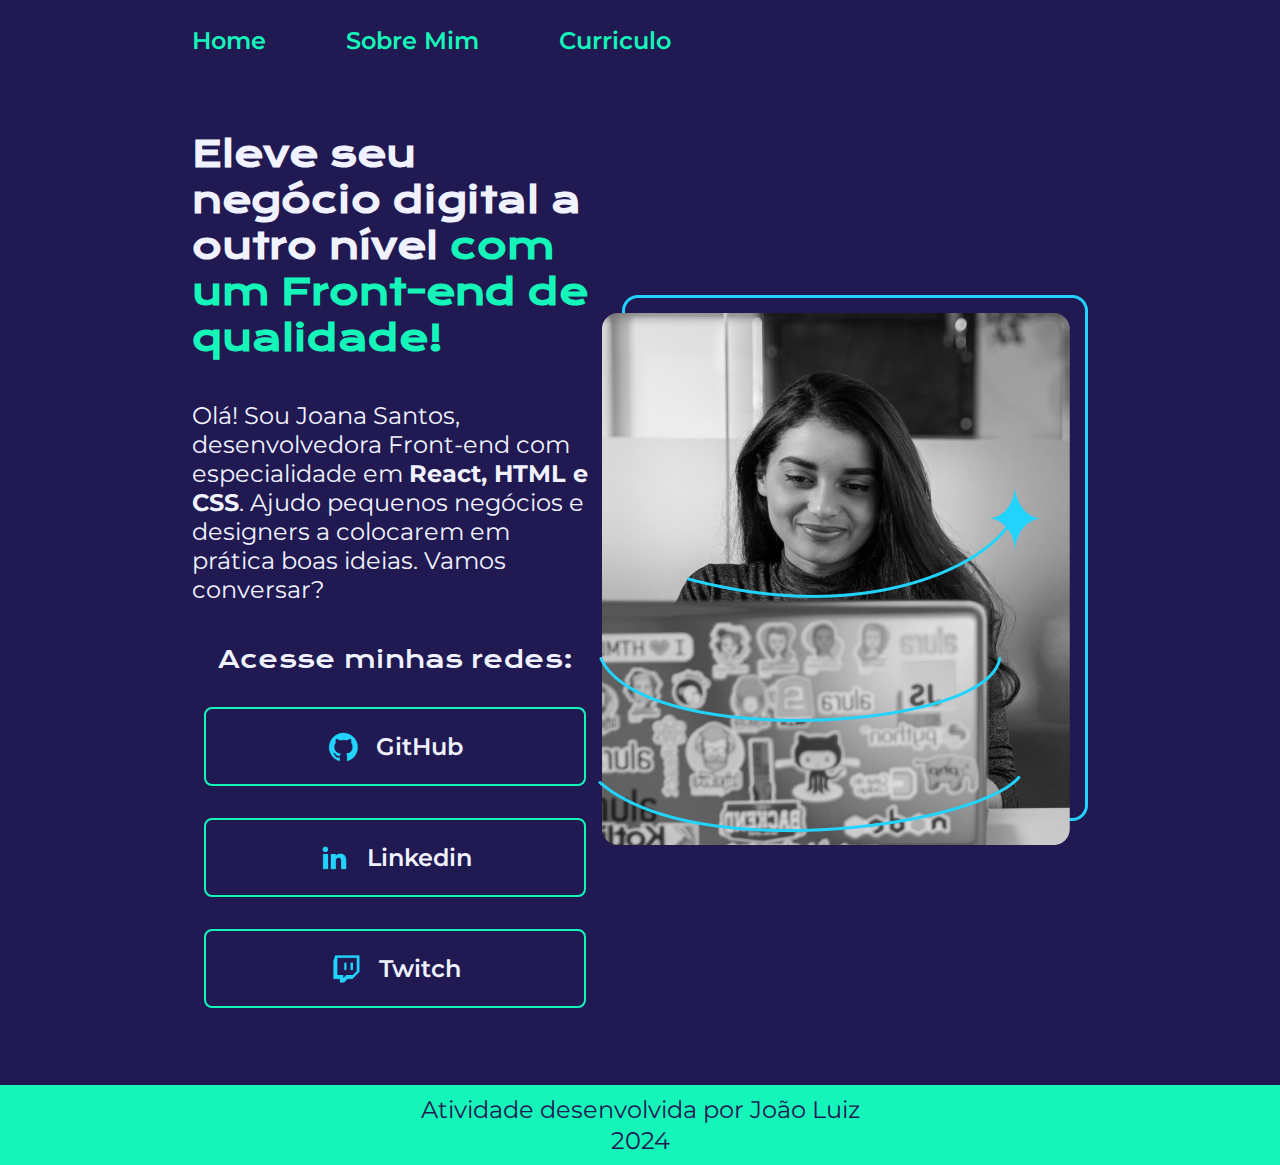
<file: 3- HTML e CSS - cabeçalho, footer e variáveis CSS/index.html>
<!DOCTYPE html>
<html lang="pt-br">
<head>
    <meta charset="UTF-8"> 
    <meta http-equiv="X-UA-Compatible" content="IE=edge">
    <meta name="viewport" content="width=device-width, initial-scale=1.0">
    <title>Portifolio</title>
    <link rel="stylesheet" href="/3- HTML e CSS - cabeçalho, footer e variáveis CSS/estilos/estilo.css">
</head>

<body>
    <header class="cabecalho">

        <nav class="cabecalho__menu">
            <a class="cabecalho__menu__link" href="index.html">Home</a>
            <a class="cabecalho__menu__link" href="sobre-mim.html">Sobre Mim</a>
            <a class="cabecalho__menu__link" href="curriculo.html">Curriculo</a>
        </nav>
    </header>

    <main class="apresentacao">
        <section class="apresentacao__conteudo">
            <h1 class="apresentacao__conteudo__titulo">Eleve seu negócio digital a outro nível <strong class="titulo-destaque">com um Front-end de qualidade!</strong></h1>
            
            <p class="apresentacao__conteudo__texto">Olá! Sou Joana Santos, desenvolvedora Front-end com especialidade em <strong>React, HTML e CSS</strong>. Ajudo pequenos negócios e designers a colocarem em prática boas ideias. Vamos conversar?</p>
            
            <div class="apresentacao__links">
                <h2 class="apresentacao__links__subtitulo">Acesse minhas redes:</h2>
                <a class="apresentacao__links__botao" href="https://github.com/JoaoLuizDev"><img src="/3- HTML e CSS - cabeçalho, footer e variáveis CSS/assets/github.png">GitHub</a>
                <a class="apresentacao__links__botao" href="https://linkedin.com/in/joaoluizbr"><img src="/3- HTML e CSS - cabeçalho, footer e variáveis CSS/assets/linkedin.png">Linkedin</a>   
                <a class="apresentacao__links__botao" href=""><img src="/3- HTML e CSS - cabeçalho, footer e variáveis CSS/assets/twitch.png">Twitch</a> 
            </div>
        </section>

        <img src="/3- HTML e CSS - cabeçalho, footer e variáveis CSS/assets/Imagem.png" alt="Foto da Joana Santos programando">
    </main>
    
    <footer class="rodape">
        <p>Atividade desenvolvida por João Luiz</p>
        <p>2024</p>
    </footer>
</body>
</html>
</file>
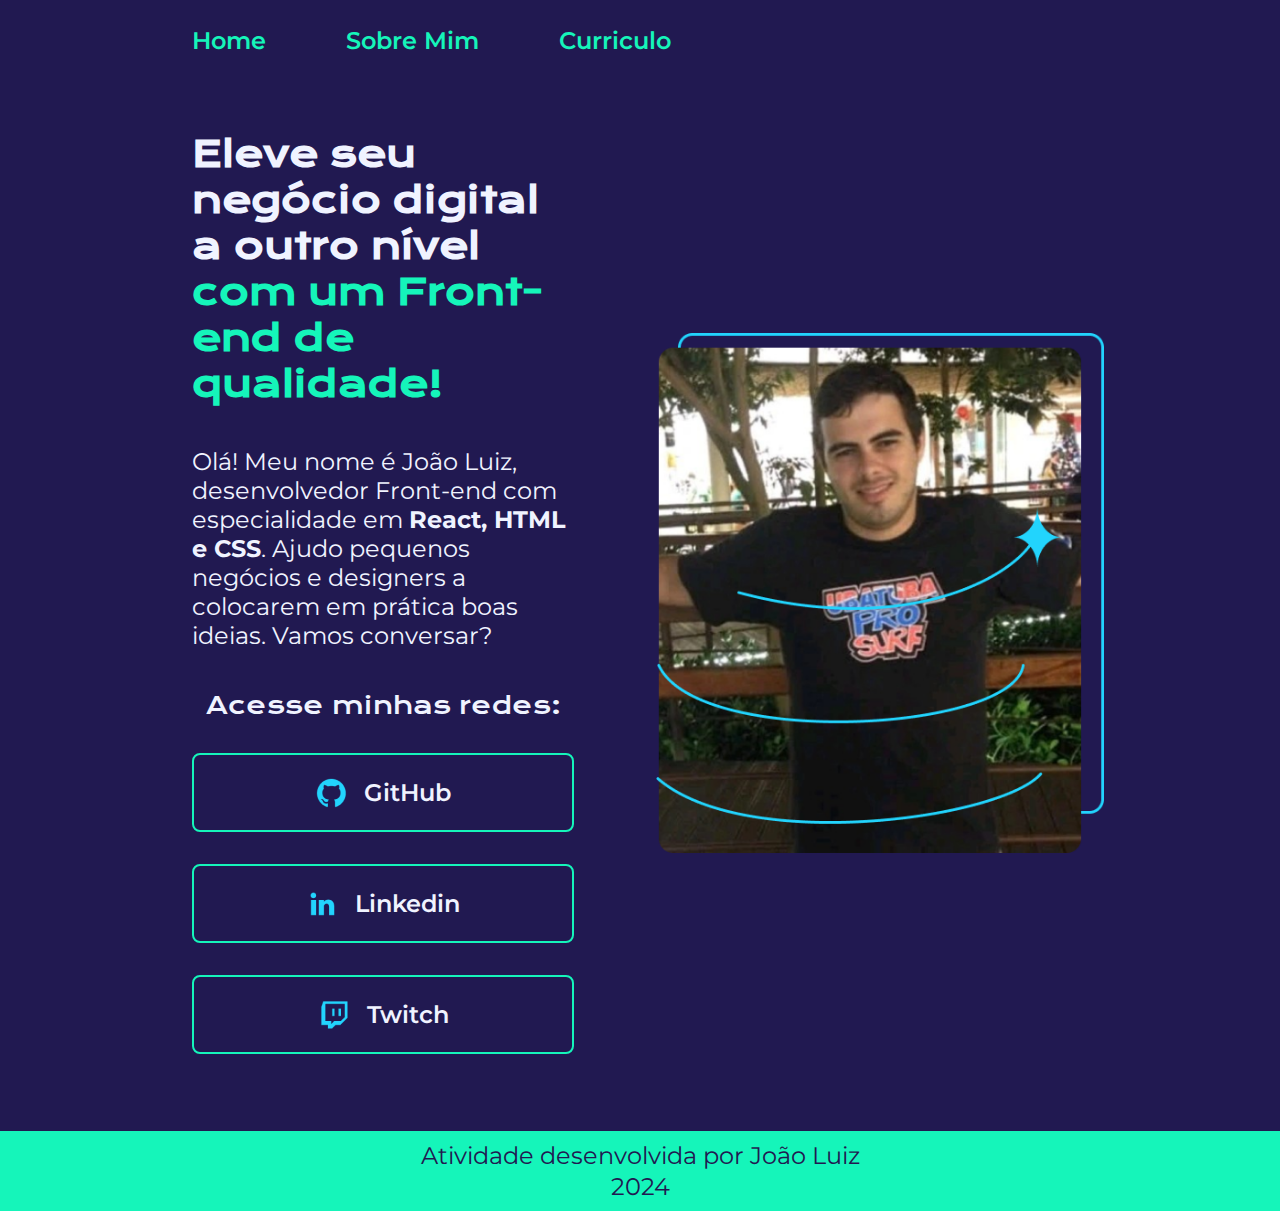
<file: 4- HTML e CSS - trabalhando com responsividade e publicacao de projetos/index.html>
<!DOCTYPE html>
<html lang="pt-br">
<head>
    <meta charset="UTF-8"> 
    <meta http-equiv="X-UA-Compatible" content="IE=edge">
    <meta name="viewport" content="width=device-width, initial-scale=1.0">
    <title>Portifolio</title>
    <link rel="stylesheet" href="estilo.css">
</head>

<body>
    <header class="cabecalho">

        <nav class="cabecalho__menu">
            <a class="cabecalho__menu__link" href="index.html">Home</a>
            <a class="cabecalho__menu__link" href="sobre-mim.html">Sobre Mim</a>
            <a class="cabecalho__menu__link" href="curriculo.html">Curriculo</a>
        </nav>
    </header>

    <main class="apresentacao">
        <section class="apresentacao__conteudo">
            <h1 class="apresentacao__conteudo__titulo">Eleve seu negócio digital a outro nível <strong class="titulo-destaque">com um Front-end de qualidade!</strong></h1>
            
            <p class="apresentacao__conteudo__texto">Olá! Meu nome é João Luiz, desenvolvedor Front-end com especialidade em <strong>React, HTML e CSS</strong>. Ajudo pequenos negócios e designers a colocarem em prática boas ideias. Vamos conversar?</p>
            
            <div class="apresentacao__links">
                <h2 class="apresentacao__links__subtitulo">Acesse minhas redes:</h2>
                <a class="apresentacao__links__botao" href="https://github.com/JoaoLuizDev"><img src="assets/github.png">GitHub</a>
                <a class="apresentacao__links__botao" href="https://linkedin.com/in/joaoluizbr"><img src="assets/linkedin.png">Linkedin</a>   
                <a class="apresentacao__links__botao" href=""><img src="assets/twitch.png">Twitch</a> 
            </div>
        </section>

        <img class="apresentacao__imagem" src="assets/Imagem.png" alt="Foto da João Luiz">
    </main>
    
    <footer class="rodape">
        <p>Atividade desenvolvida por João Luiz</p>
        <p>2024</p>
    </footer>
</body>
</html>
</file>
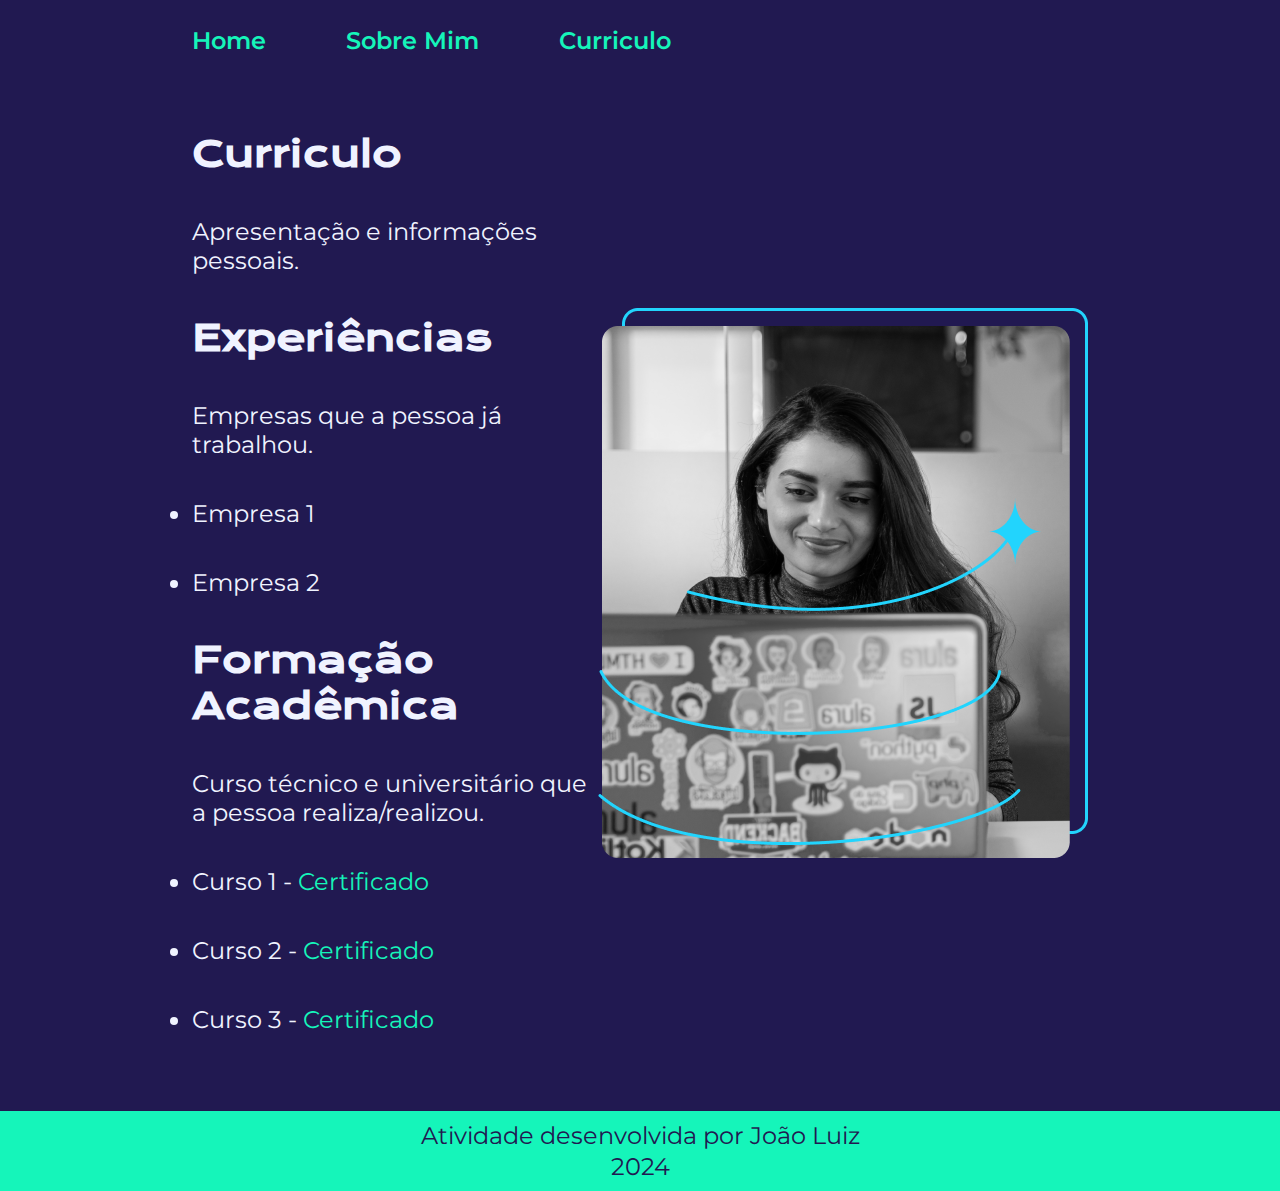
<file: 3- HTML e CSS - cabeçalho, footer e variáveis CSS/curriculo.html>
<!DOCTYPE html>
<html lang="en">
<head>
    <meta charset="UTF-8">
    <meta name="viewport" content="width=device-width, initial-scale=1.0">
    <link rel="stylesheet" href="/3- HTML e CSS - cabeçalho, footer e variáveis CSS/estilos/estilo.css">
    <title>Curriculo</title>
</head>

<body>
    <header class="cabecalho">
        <nav class="cabecalho__menu">
            <a class="cabecalho__menu__link" href="index.html">Home</a>
            <a class="cabecalho__menu__link" href="sobre-mim.html">Sobre Mim</a>
            <a class="cabecalho__menu__link" href="curriculo.html">Curriculo</a>
        </nav>
    </header>

    <main class="apresentacao">
        <section class="apresentacao__conteudo">
            <h1 class="apresentacao__conteudo__titulo">Curriculo</h1>

            <p class="apresentacao__conteudo__texto">Apresentação e informações pessoais.</p>

            <h2 class="apresentacao__conteudo__titulo">Experiências</h2>
            
            <p class="apresentacao__conteudo__texto">Empresas que a pessoa já trabalhou.</p>

            <li class="apresentacao__conteudo__texto">Empresa 1</li>
            <li class="apresentacao__conteudo__texto">Empresa 2</li>

            <h2 class="apresentacao__conteudo__titulo">Formação Acadêmica</h2>

            <p class="apresentacao__conteudo__texto">Curso técnico e universitário que a pessoa realiza/realizou.</p>

            <li class="apresentacao__conteudo__texto">Curso 1 - <a href="linkdocertificado">Certificado</a> </li>
            <li class="apresentacao__conteudo__texto">Curso 2 - <a href="linkdocertificado">Certificado</a></li>
            <li class="apresentacao__conteudo__texto">Curso 3 - <a href="linkdocertificado">Certificado</a></li>
        </section>

        <img src="/3- HTML e CSS - cabeçalho, footer e variáveis CSS/assets/Imagem.png" alt="Foto da Joana Santos programando">

    </main>

    <footer class="rodape">
        <p>Atividade desenvolvida por João Luiz</p>
        <p>2024</p>
    </footer>
</body>
</html>
</file>
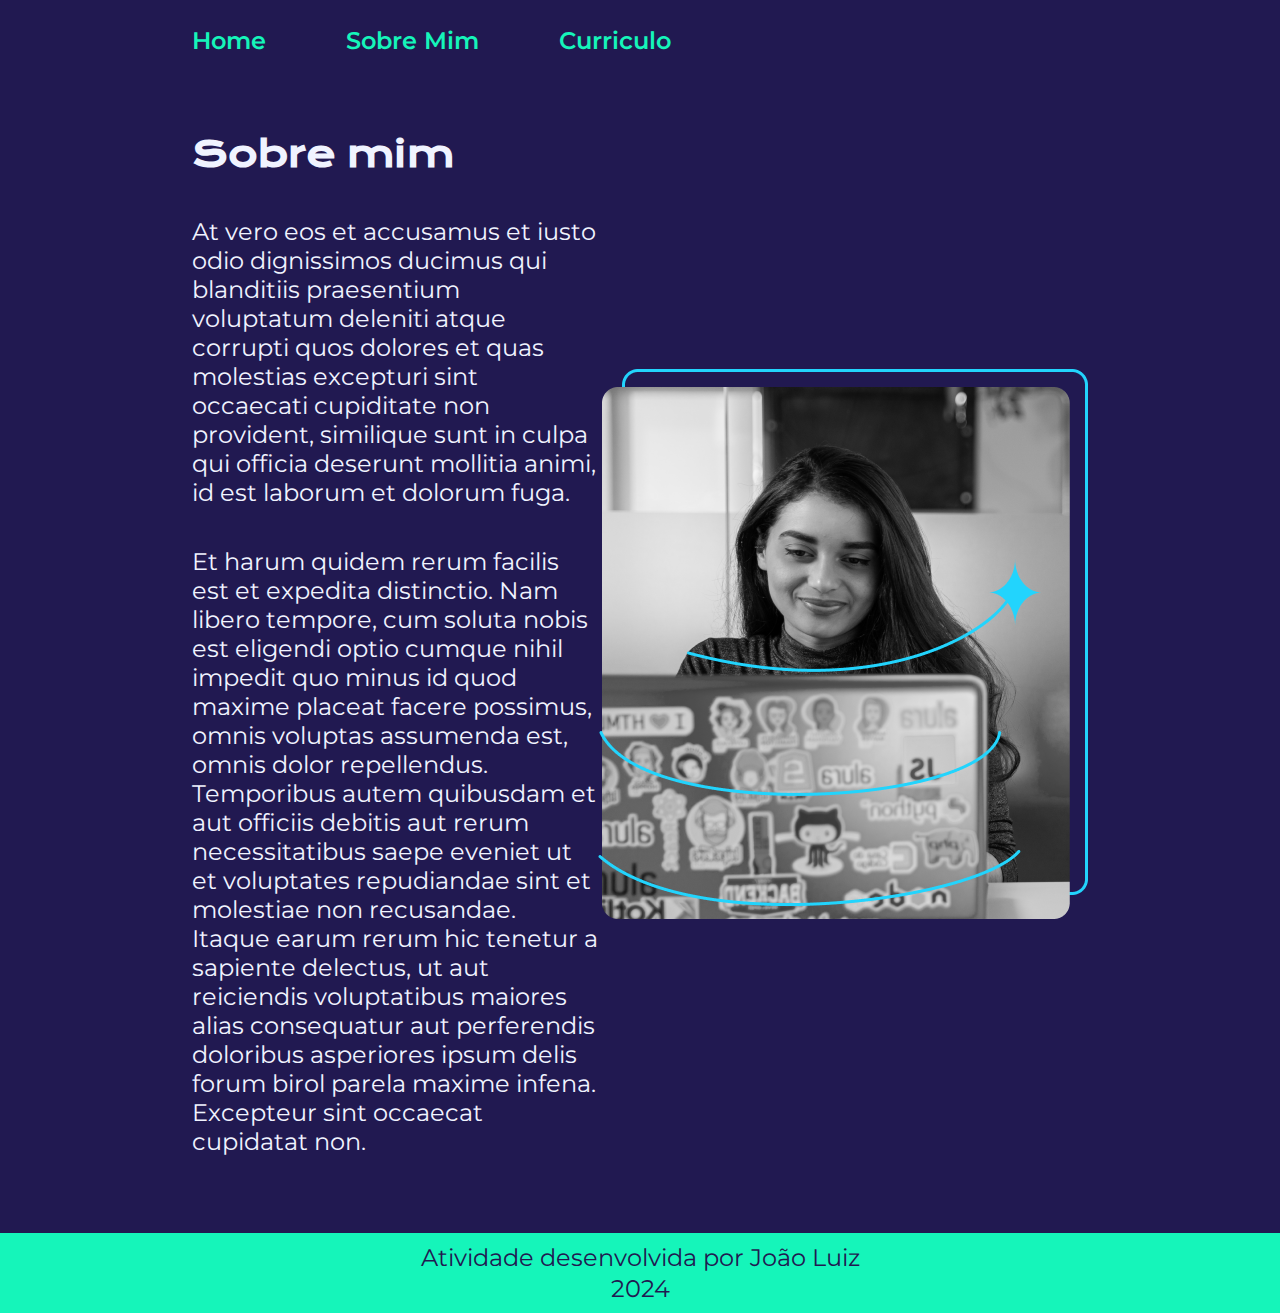
<file: 3- HTML e CSS - cabeçalho, footer e variáveis CSS/sobre-mim.html>
<!DOCTYPE html>
<html lang="pt-br">
<head>
    <meta charset="UTF-8">
    <meta name="viewport" content="width=device-width, initial-scale=1.0">
    <link rel="stylesheet" href="/3- HTML e CSS - cabeçalho, footer e variáveis CSS/estilos/estilo.css">
    <title>Sobre Mim</title>
</head>

<body>
    <header class="cabecalho">

        <nav class="cabecalho__menu">
            <a class="cabecalho__menu__link" href="index.html">Home</a>
            <a class="cabecalho__menu__link" href="sobre-mim.html">Sobre Mim</a>
            <a class="cabecalho__menu__link" href="curriculo.html">Curriculo</a>
        </nav>
    </header>

    <main class="apresentacao">
        <section class="apresentacao__conteudo">
            <h1 class="apresentacao__conteudo__titulo">Sobre mim</h1>

            <p class="apresentacao__conteudo__texto">At vero eos et accusamus et iusto odio dignissimos ducimus qui blanditiis praesentium voluptatum deleniti atque corrupti quos dolores et quas molestias excepturi sint occaecati cupiditate non provident, similique sunt in culpa qui officia deserunt mollitia animi, id est laborum et dolorum fuga.</p>

            <p class="apresentacao__conteudo__texto">Et harum quidem rerum facilis est et expedita distinctio. Nam libero tempore, cum soluta nobis est eligendi optio cumque nihil impedit quo minus id quod maxime placeat facere possimus, omnis voluptas assumenda est, omnis dolor repellendus. Temporibus autem quibusdam et aut officiis debitis aut rerum necessitatibus saepe eveniet ut et voluptates repudiandae sint et molestiae non recusandae. Itaque earum rerum hic tenetur a sapiente delectus, ut aut reiciendis voluptatibus maiores alias consequatur aut perferendis doloribus asperiores ipsum delis forum birol parela maxime infena. Excepteur sint occaecat cupidatat non.
            </p>
        </section>

        <img src="/3- HTML e CSS - cabeçalho, footer e variáveis CSS/assets/Imagem.png" alt="Foto da Joana Santos programando">
    </main>

    <footer class="rodape">
        <p>Atividade desenvolvida por João Luiz</p>
        <p>2024</p>
    </footer>
</body>
</html>
</file>
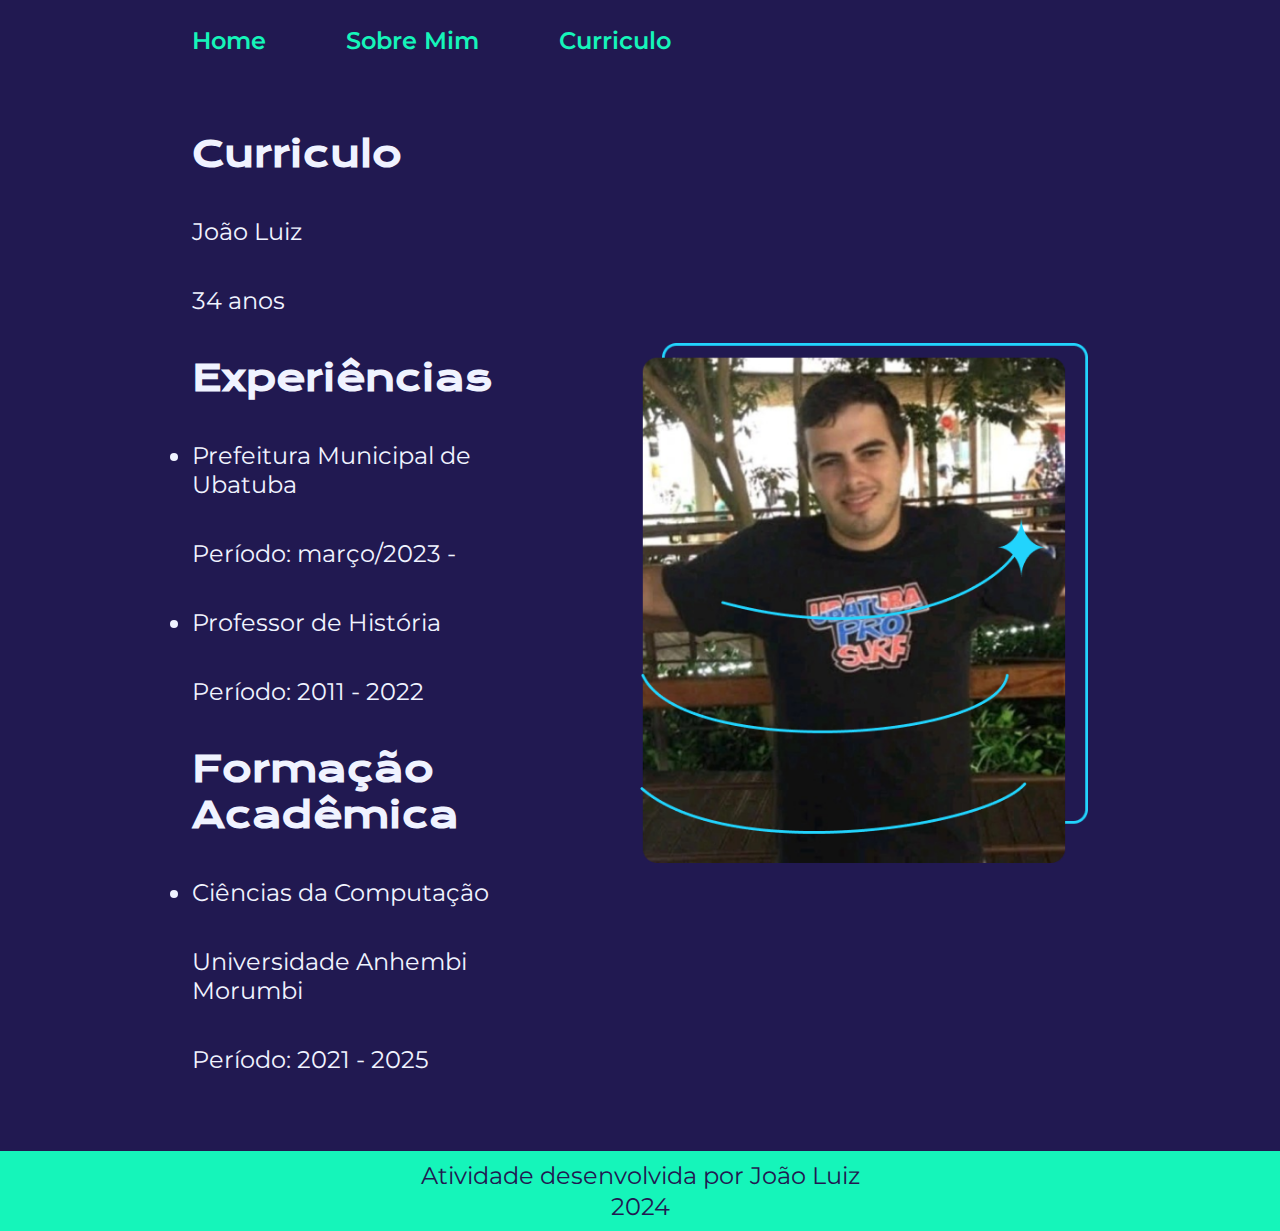
<file: 4- HTML e CSS - trabalhando com responsividade e publicacao de projetos/curriculo.html>
<!DOCTYPE html>
<html lang="en">
<head>
    <meta charset="UTF-8">
    <meta name="viewport" content="width=device-width, initial-scale=1.0">
    <link rel="stylesheet" href="estilo.css">
    <title>Curriculo</title>
</head>

<body>
    <header class="cabecalho">
        <nav class="cabecalho__menu">
            <a class="cabecalho__menu__link" href="index.html">Home</a>
            <a class="cabecalho__menu__link" href="sobre-mim.html">Sobre Mim</a>
            <a class="cabecalho__menu__link" href="curriculo.html">Curriculo</a>
        </nav>
    </header>

    <main class="apresentacao">
        <section class="apresentacao__conteudo">
            <h1 class="apresentacao__conteudo__titulo">Curriculo</h1>
            <p class="apresentacao__conteudo__texto">João Luiz</p>
            <p class="apresentacao__conteudo__texto">34 anos</p>

            <h2 class="apresentacao__conteudo__titulo">Experiências</h2>
            <li class="apresentacao__conteudo__lista">Prefeitura Municipal de Ubatuba</li>
            <p class="apresentacao__conteudo__texto">Período: março/2023 -</p>
            <li class="apresentacao__conteudo__lista">Professor de História</li>
            <p class="apresentacao__conteudo__texto">Período: 2011 - 2022</p>



            <h2 class="apresentacao__conteudo__titulo">Formação Acadêmica</h2>
            <li class="apresentacao__conteudo__texto">Ciências da Computação</li>
            <p class="apresentacao__conteudo__texto">Universidade Anhembi Morumbi</p>
            <p class="apresentacao__conteudo__texto">Período: 2021 - 2025</p>

        </section>

        <img class="apresentacao__imagem" src="assets/Imagem.png" alt="Foto da João Luiz">

    </main>

    <footer class="rodape">
        <p>Atividade desenvolvida por João Luiz</p>
        <p>2024</p>
    </footer>
</body>
</html>
</file>
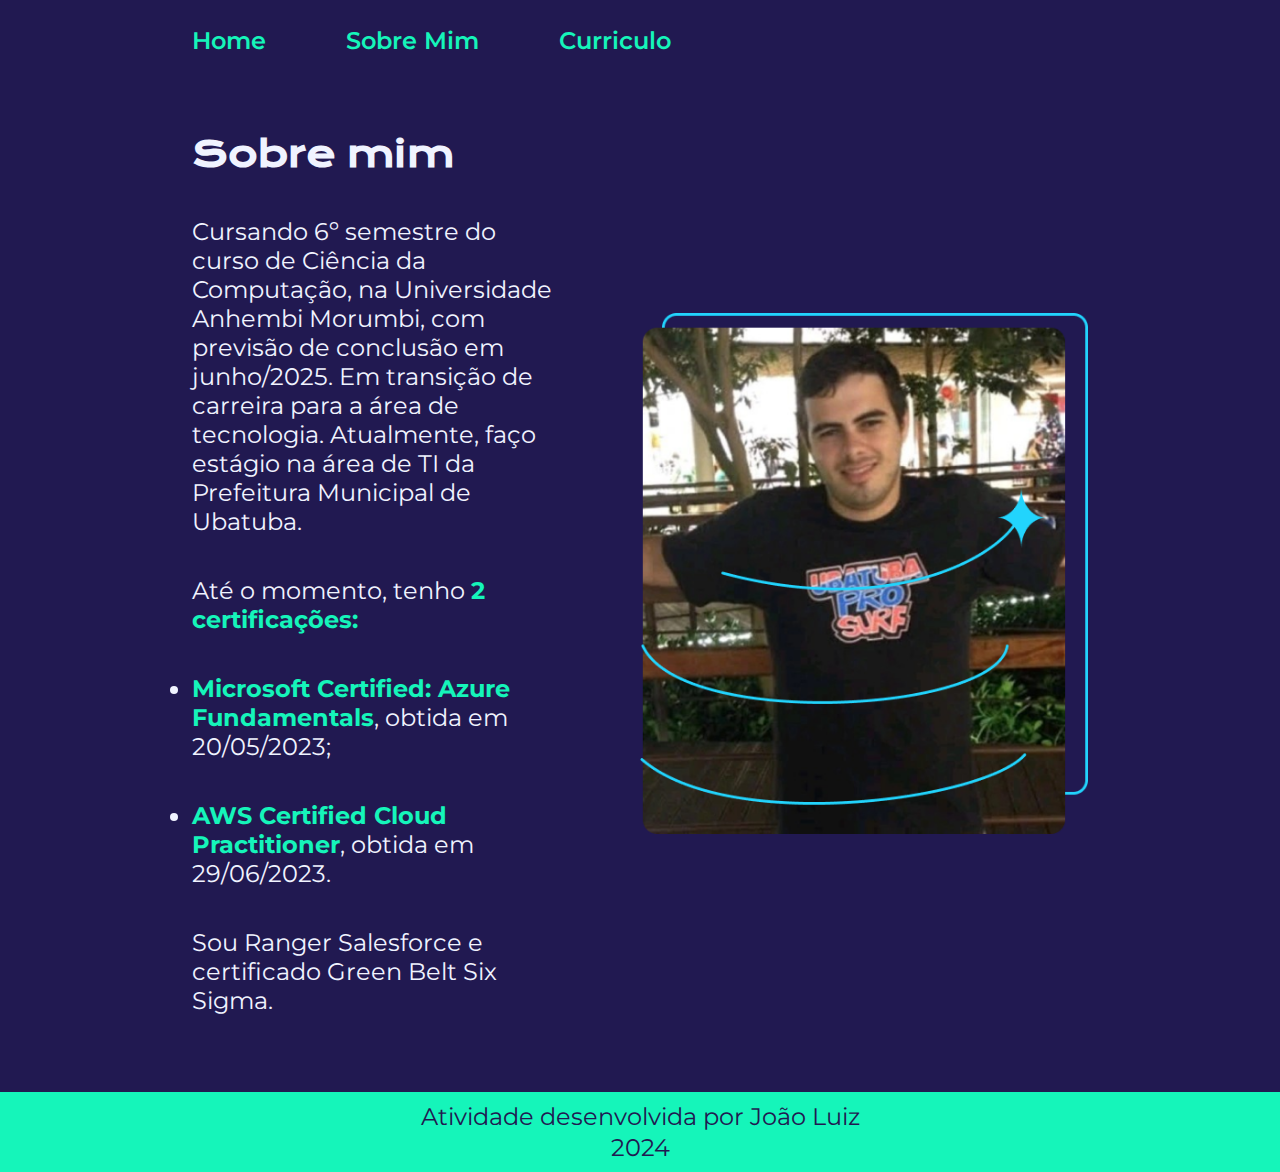
<file: 4- HTML e CSS - trabalhando com responsividade e publicacao de projetos/sobre-mim.html>
<!DOCTYPE html>
<html lang="pt-br">
<head>
    <meta charset="UTF-8">
    <meta name="viewport" content="width=device-width, initial-scale=1.0">
    <link rel="stylesheet" href="estilo.css">
    <title>Sobre Mim</title>
</head>

<body>
    <header class="cabecalho">

        <nav class="cabecalho__menu">
            <a class="cabecalho__menu__link" href="index.html">Home</a>
            <a class="cabecalho__menu__link" href="sobre-mim.html">Sobre Mim</a>
            <a class="cabecalho__menu__link" href="curriculo.html">Curriculo</a>
        </nav>
    </header>

    <main class="apresentacao">
        <section class="apresentacao__conteudo">
            <h1 class="apresentacao__conteudo__titulo">Sobre mim</h1>

            <p class="apresentacao__conteudo__texto">Cursando 6º semestre do curso de Ciência da Computação, na Universidade Anhembi Morumbi, com previsão de conclusão em junho/2025. Em transição de carreira para a área de tecnologia. Atualmente, faço estágio na área de TI da Prefeitura Municipal de Ubatuba.</p>

            <p class="apresentacao__conteudo__texto">Até o momento, tenho <strong class="titulo-destaque">2 certificações:</strong></p>
        
            <li class="apresentacao__conteudo__lista"><strong class="titulo-destaque">Microsoft Certified: Azure Fundamentals</strong>, obtida em 20/05/2023;</li>
            <li class="apresentacao__conteudo__lista"><strong class="titulo-destaque">AWS Certified Cloud Practitioner</strong>, obtida em 29/06/2023.</li>
         
            <p class="apresentacao__conteudo__texto">Sou Ranger Salesforce e certificado Green Belt Six Sigma.</p>

        </section>

        <img class="apresentacao__imagem" src="assets/Imagem.png" alt="Foto da João Luiz">
    </main>

    <footer class="rodape">
        <p>Atividade desenvolvida por João Luiz</p>
        <p>2024</p>
    </footer>
</body>
</html>
</file>
<file: 3- HTML e CSS - cabeçalho, footer e variáveis CSS/estilos/estilo.css>
@import url('https://fonts.googleapis.com/css2?family=Krona+One&family=Montserrat:wght@400;600&display=swap');

:root {
    /* 1º opção de cor */
    --cor-primaria: #211951;
    --cor-secundaria: #F0F3FF;
    --cor-terciaria: #15F5BA;
    --cor-hover: #836FFF;

    /* 2º opção de cor */
    /* --cor-primaria: #F4EEFF;
    --cor-secundaria: #424874;
    --cor-terciaria: #A6B1E1;
    --cor-hover: #DCD6F7;  */

    /* opção sugerida no exercício do curso */
    /* --cor-primaria: #000000;
    --cor-secundaria: #F6F6F6;
    --cor-terciaria: #22D4FD;
    --cor-hover: #272727; */

    --fonte-primaria: 'Krona One', sans-serif;
    --fonte-secundaria: 'Montserrat', sans-serif;
}

* {
    margin: 0;
    padding: 0;
}

body{
    box-sizing: border-box;
    background-color: var(--cor-primaria);
    color: var(--cor-secundaria);
}

.cabecalho {
    padding: 2% 0% 0% 15%;
}

.cabecalho__menu {
    display: flex;
    gap: 80px;
}

.cabecalho__menu__link {
    font-family: var(--fonte-secundaria);
    font-size: 24px;
    font-weight: 600;
    color: var(--cor-terciaria);
    text-decoration: none;
}

.apresentacao {
    padding: 6% 15%;
    display: flex;
    align-items: center;
    justify-content: space-between;
}

.apresentacao__conteudo {
    width: 615px;
    display: flex;
    flex-direction: column;
    gap: 40px;
}

.apresentacao__conteudo__titulo {
    font-size: 36px;
    font-family: var(--fonte-primaria);
}

.titulo-destaque {
    color: var(--cor-terciaria);
}

.apresentacao__conteudo__texto {
    font-size: 24px;
    font-family: var(--fonte-secundaria);
}

.apresentacao__conteudo__texto a{
    color: var(--cor-terciaria);
    text-decoration: none;
}

.apresentacao__links {
    display: flex;
    flex-direction: column;
    justify-content: space-between;
    align-items: center;
    gap: 32px;
}

.apresentacao__links__subtitulo {
    font-size: 24px;
    font-family: var(--fonte-primaria);
    font-weight: 400;
}

.apresentacao__links__botao {
    display: flex;
    justify-content: center;
    gap: 16px;
    align-items: center;
    border: 2px solid var(--cor-terciaria);
    width: 378px;
    text-align: center;
    border-radius: 8px;
    font-size: 24px;
    font-weight: 600;
    padding: 21.5px 0; 
    text-decoration: none;
    font-family: var(--fonte-secundaria);
    color: var(--cor-secundaria);
}

.apresentacao__links__botao:hover {
    background-color: var(--cor-hover);
    /* padding: 3%; */
}

.rodape {
    display: flex;
    flex-direction: column;
    background-color: var(--cor-terciaria);
    height: 80px;
    font-family: var(--fonte-secundaria);
    font-size: 24px;
    color: var(--cor-primaria);
    justify-content: center;
    text-align: center;
    gap: 2px
}
</file>
<file: 4- HTML e CSS - trabalhando com responsividade e publicacao de projetos/estilo.css>
@import url('https://fonts.googleapis.com/css2?family=Krona+One&family=Montserrat:wght@400;600&display=swap');

:root {
    /* 1º opção de cor */
    --cor-primaria: #211951;
    --cor-secundaria: #F0F3FF;
    --cor-terciaria: #15F5BA;
    --cor-hover: #836FFF;

    /* 2º opção de cor */
    /* --cor-primaria: #F4EEFF;
    --cor-secundaria: #424874;
    --cor-terciaria: #A6B1E1;
    --cor-hover: #DCD6F7;  */

    /* opção sugerida no exercício do curso */
    /* --cor-primaria: #000000;
    --cor-secundaria: #F6F6F6;
    --cor-terciaria: #22D4FD;
    --cor-hover: #272727; */

    --fonte-primaria: 'Krona One', sans-serif;
    --fonte-secundaria: 'Montserrat', sans-serif;
}

* {
    margin: 0;
    padding: 0;
}

body{
    box-sizing: border-box;
    background-color: var(--cor-primaria);
    color: var(--cor-secundaria);
}

.cabecalho {
    padding: 2% 0% 0% 15%;
}

.cabecalho__menu {
    display: flex;
    gap: 80px;
}

.cabecalho__menu__link {
    font-family: var(--fonte-secundaria);
    font-size: 1.5rem;
    font-weight: 600;
    color: var(--cor-terciaria);
    text-decoration: none;
}

.apresentacao {
    padding: 6% 15%;
    display: flex;
    align-items: center;
    justify-content: space-between;
    gap: 82px;
}

.apresentacao__conteudo {
    width: 50%;
    display: flex;
    flex-direction: column;
    gap: 40px;
}

.apresentacao__conteudo__titulo {
    font-size: 2.25rem;
    font-family: var(--fonte-primaria);
}

.titulo-destaque {
    color: var(--cor-terciaria);
}

.apresentacao__conteudo__texto {
    font-size: 1.5rem;
    font-family: var(--fonte-secundaria);
}

.apresentacao__conteudo__texto a {
    color: var(--cor-terciaria);
    text-decoration: none;
}

.apresentacao__conteudo__lista {
    font-size: 1.5rem;
    font-family: var(--fonte-secundaria);
}

.apresentacao__links {
    display: flex;
    flex-direction: column;
    justify-content: space-between;
    align-items: center;
    gap: 32px;
}

.apresentacao__links__subtitulo {
    font-size: 1.5rem;
    font-family: var(--fonte-primaria);
    font-weight: 400;
}

.apresentacao__links__botao {
    display: flex;
    justify-content: center;
    gap: 16px;
    align-items: center;
    border: 2px solid var(--cor-terciaria);
    width: 378px;
    text-align: center;
    border-radius: 8px;
    font-size: 1.5rem;
    font-weight: 600;
    padding: 21.5px 0; 
    text-decoration: none;
    font-family: var(--fonte-secundaria);
    color: var(--cor-secundaria);
}

.apresentacao__links__botao:hover {
    background-color: var(--cor-hover);
    /* padding: 3%; */
}

.apresentacao__imagem {
    width: 50%;
}

.rodape {
    display: flex;
    flex-direction: column;
    background-color: var(--cor-terciaria);
    height: 80px;
    font-family: var(--fonte-secundaria);
    font-size: 1.5rem;
    color: var(--cor-primaria);
    justify-content: center;
    text-align: center;
    gap: 2px
}

@media (max-width: 1200px) {
    .cabecalho {
        padding: 15% 0% 0% 8%;
    }

    .cabecalho__menu {
        justify-content: center;
    }

    .apresentacao {
        flex-direction: column-reverse;
    }

    .apresentacao__conteudo {
        width: auto;
    }

}
</file>
